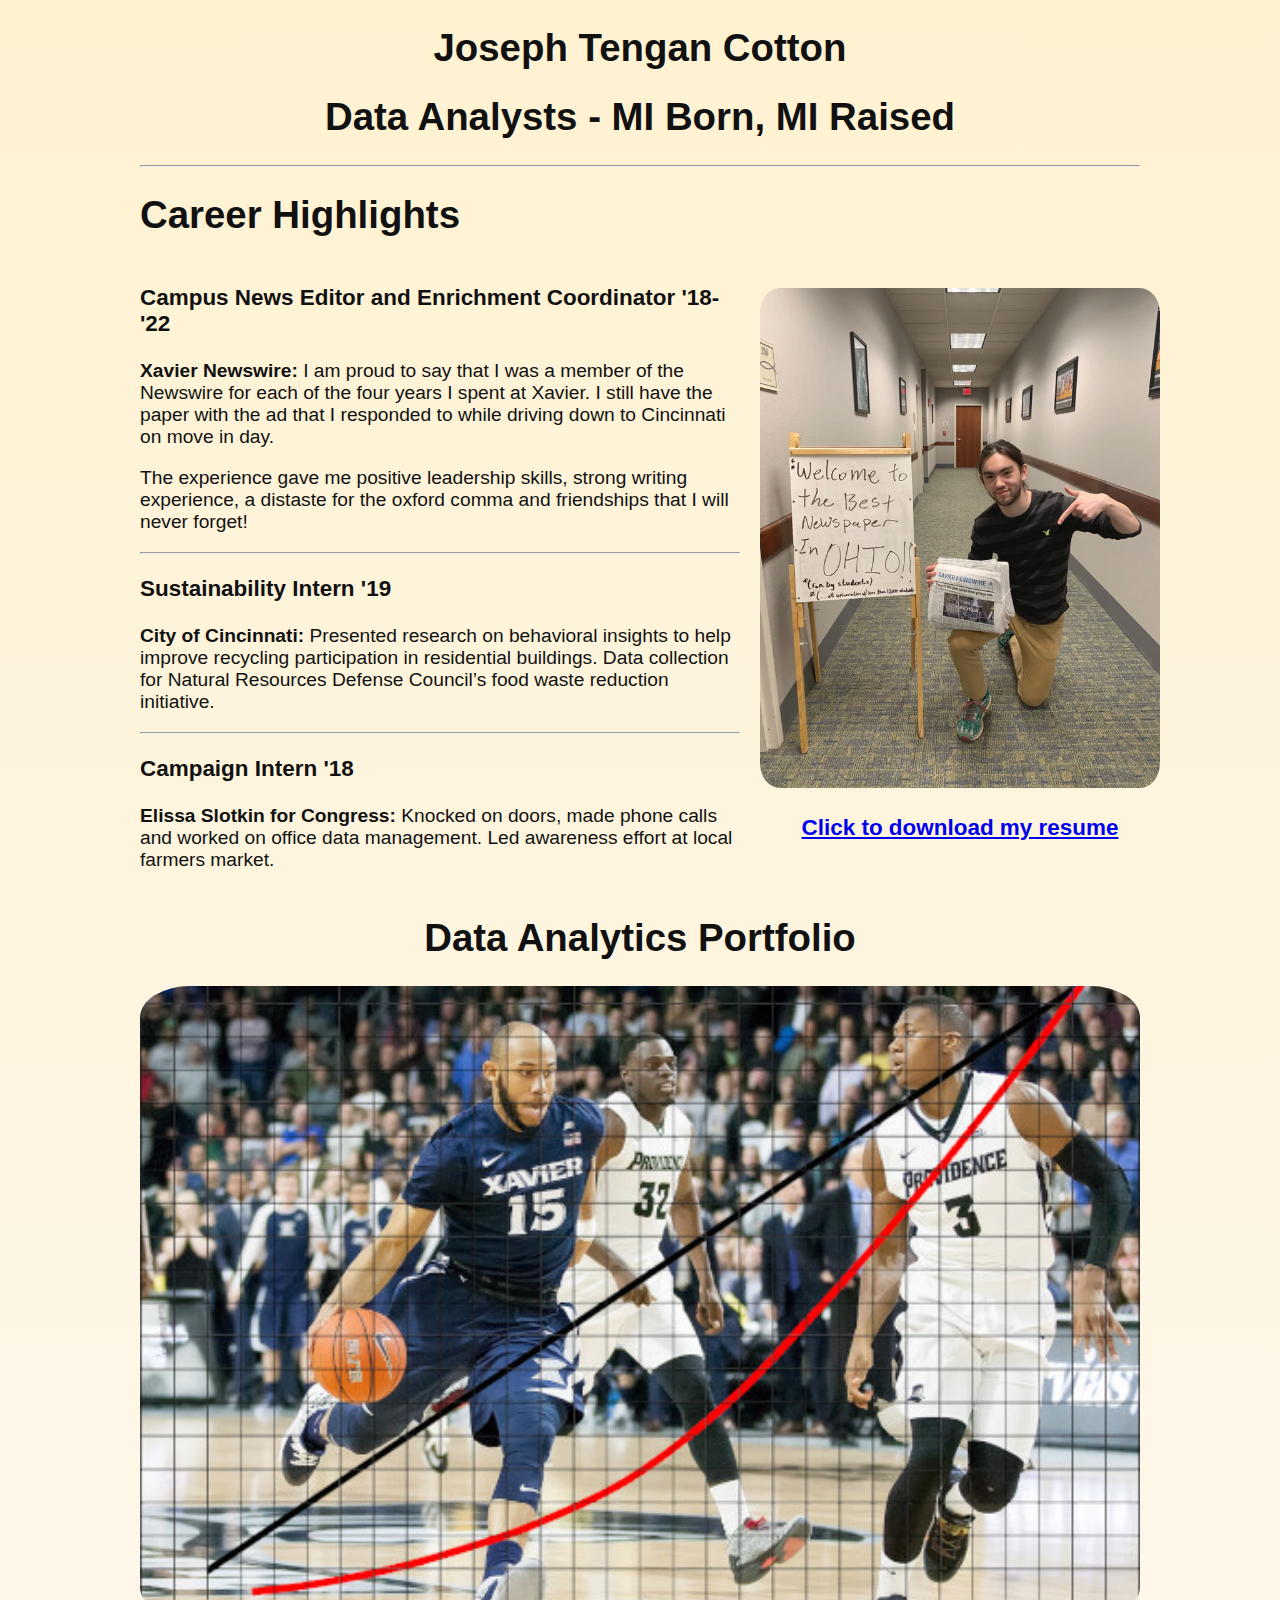
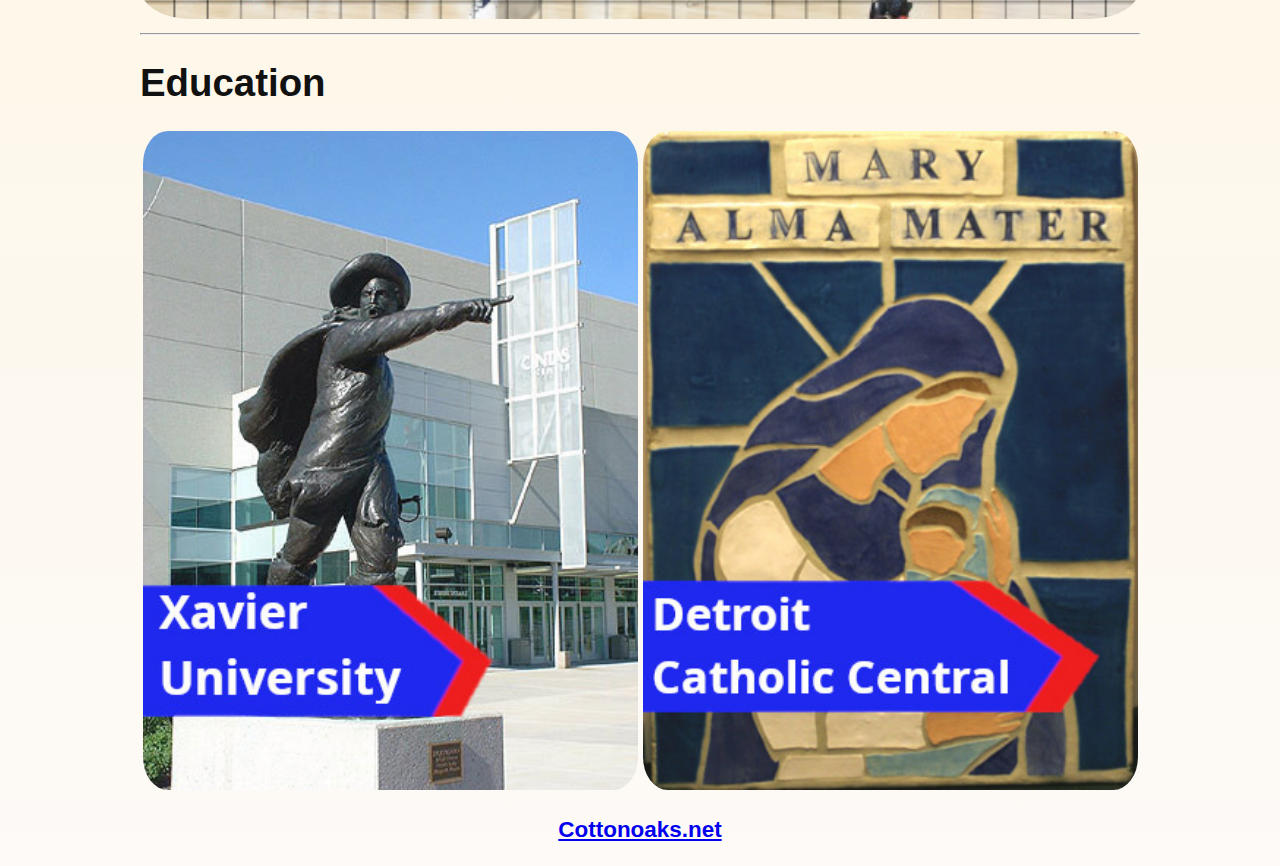
<file: index.html>
<!DOCTYPE html>
<html lang="en">
<head>
    <meta charset="UTF-8">
    <meta http-equiv="X-UA-Compatible" content="IE=edge">
    <meta name="viewport" content="width=device-width, initial-scale=1.0">
    <title>Cotton Oaks | Joseph Cotton</title>
    <style>
        @import url(./style.css);
    </style>
</head>


<content>
     <h1>Joseph Tengan Cotton</h1>
     <h1>Data Analysts - MI Born, MI Raised</h1>
</content>




<!--    
<img src="./pics/5A0C7CF5-77E0-484C-BDF9-C724CF45FC7C.jpg" alt="picture">         
 -->



<main>
    <hr>
</main>


<main>
<h1>Career Highlights</h1>
<que>
    <leff>	
	<h3>Campus News Editor and Enrichment Coordinator '18-'22</h3>
	<p><span class="bolded">Xavier Newswire:</span> I am proud to say that I was a member of the Newswire for each of the four years I spent at Xavier. I still have the paper with
	the ad that I responded to while driving down to Cincinnati on move in day.</p>
	<p>The experience gave me positive leadership skills, strong writing experience, a distaste for the oxford comma and friendships that I will never forget!</p>
	<hr>
    <h3>Sustainability Intern '19</h3>
	<p><span class="bolded">City of Cincinnati:</span> Presented research on behavioral insights to help
        improve recycling participation in residential buildings. Data collection for Natural Resources Defense Council’s food
        waste reduction initiative.</p>
	<hr>
	<h3>Campaign Intern '18</h3>
	<p><span class="bolded">Elissa Slotkin for Congress:</span> Knocked on doors, made phone calls and worked on office data
        management. Led awareness effort at local farmers market.</p>
    </leff>
    <rite> 
        <a href="./Joseph Cotton Resume 2023.pdf"> 
            <img class="fleximage" src="./pics/bienvenue.png" alt="picture">   
	    <h3>Click to download my resume</h3>
        </a>
    </rite>
</div>
</que>


<content>
     <h1>Data Analytics Portfolio</h1>

     <body>
          <a href="./data_portfolio.html"> 
               <img class="flexitem" src="./pics/Myles_Davis_Xavier.jpg" alt="Myles Davis">
          </a>
     </body>
</content>





<main>
    <hr>
</main>


<main>
    <h1>Education</h1>
    <flex class="flexcontain">
        <ya class="flexitem">
		<a href="./education/Xavier.html"><img class="fleximage" src="./pics/dart.jpg" alt="Xavier"></a>
        </ya>
        <ya class="flexitem">
		<a href="./education/cc.html" ><img class="fleximage" src="./pics/mary.jpg" alt="Cathol"></a>
        </ya>
    </flex>
</main>

<footer>
    <a href="https://cottonoaks.net">
        <h3>Cottonoaks.net</h3>
    </a>
</footer>


</html>
</file>
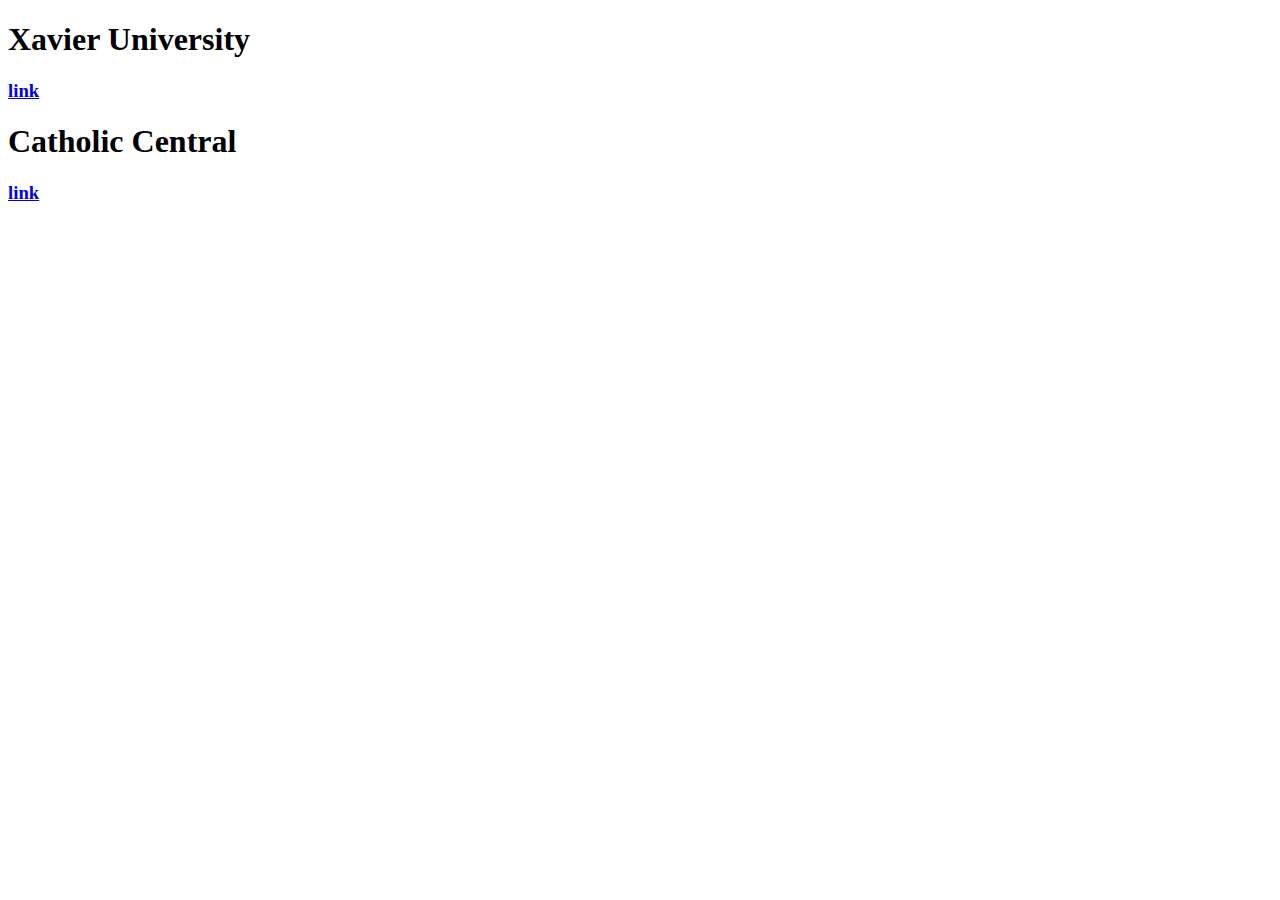
<file: education/index.html>
<!DOCTYPE html>
<html lang="en">
<head>
    <meta charset="UTF-8">
    <meta http-equiv="X-UA-Compatible" content="IE=edge">
    <meta name="viewport" content="width=device-width, initial-scale=1.0">
    <title>Education</title>
</head>


<main>
<h1>Xavier University</h1>
     <a href="./cc.html">
          <h3>link</h3>
     </a>
</main>

<main>
<h1>Catholic Central</h1>
     <a href="./Xavier.html">
          <h3>link</h3>
     </a>
</main>
</file>
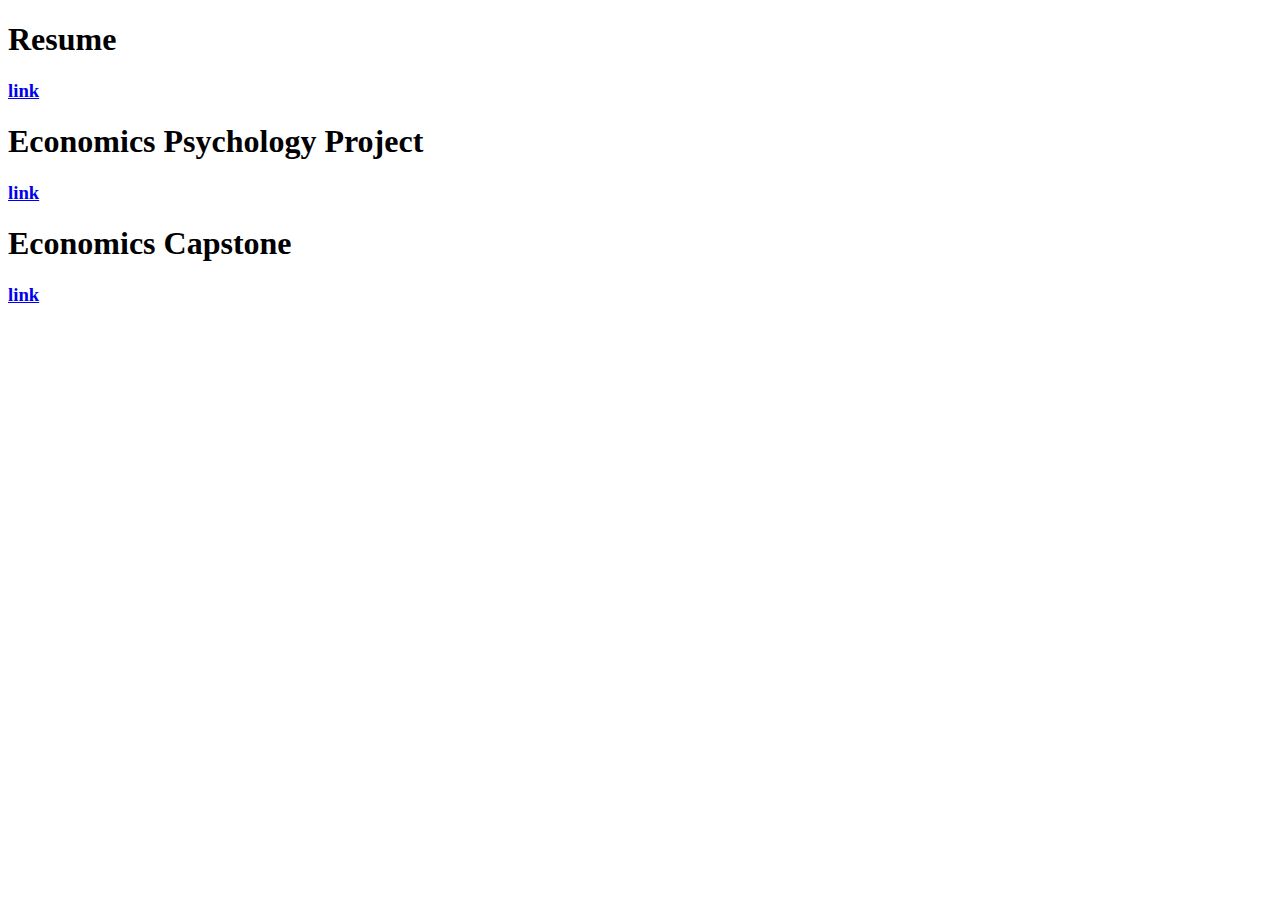
<file: portfolio/index.html>
<!DOCTYPE html>
<html lang="en">
<head>
    <meta charset="UTF-8">
    <meta http-equiv="X-UA-Compatible" content="IE=edge">
    <meta name="viewport" content="width=device-width, initial-scale=1.0">
    <title>portfolio</title>
</head>

<main>
<h1>Resume</h1>
     <a href="./Joseph Cotton Resume 2023.pdf">
          <h3>link</h3>
     </a>
</main>

<main>
<h1>Economics Psychology Project</h1>
     <a href="./Prop3.html"> 
          <h3>link</h3>
     </a>
</main>

<main>
<h1>Economics Capstone</h1>
     <a href="./Capstonepaper.html">
          <h3>link</h3>
     </a>
</main>
</file>
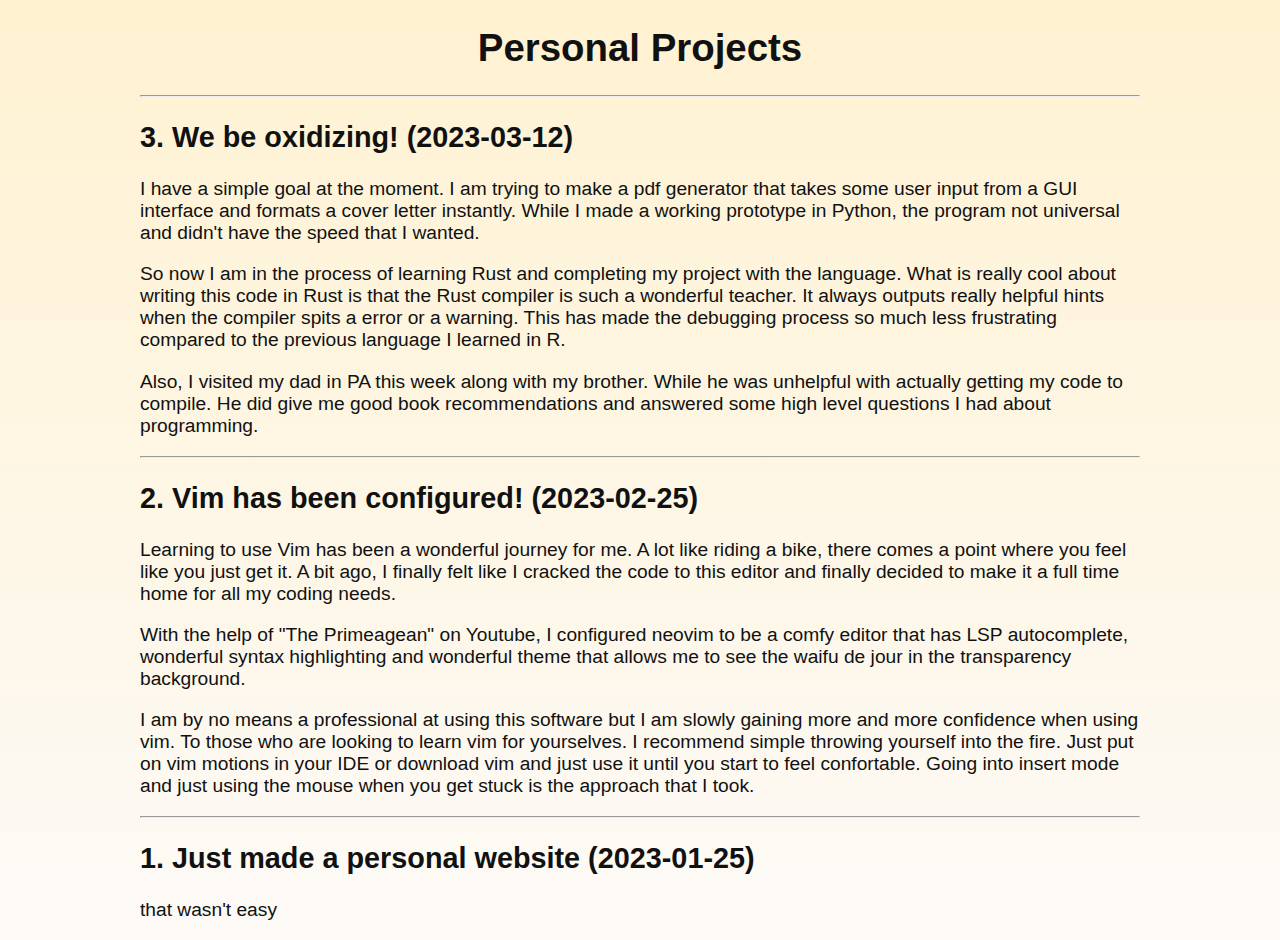
<file: blog.html>
<!DOCTYPE html>
<html lang="en"><head>
<meta http-equiv="content-type" content="text/html; charset=UTF-8">
    <meta charset="UTF-8">
    <meta http-equiv="X-UA-Compatible" content="IE=edge"> <meta name="viewport" content="width=device-width, initial-scale=1.0">
    <title>Personal Updates</title>
    <style>
        @import url(./style.css);
    </style>
</head>

<body>
   <h1>Personal Projects</h1>

<!-- where the blog enteries start -->

<main>
    <hr>
	    <h2>3. We be oxidizing! (2023-03-12)</h2>
            <p>
               I have a simple goal at the moment. I am trying to make a pdf generator that takes some user input from a 
               GUI interface and formats a cover letter instantly. While I made a working prototype in Python, the program not universal and 
               didn't have the speed that I wanted.
            </p>
            <p>
               So now I am in the process of learning Rust and completing my project with the language. What is really cool about writing this code in 
               Rust is that the Rust compiler is such a wonderful teacher. It always outputs really helpful hints when the compiler spits a error 
               or a warning. This has made the debugging process so much less frustrating compared to the previous language I learned in R.  
            </p>
            <p>
               Also, I visited my dad in PA this week along with my brother. While he was unhelpful with actually getting my code to compile. He did 
               give me good book recommendations and answered some high level questions I had about programming. 
            </p>
               

</main>

<main>
    <hr>
	    <h2>2. Vim has been configured! (2023-02-25)</h2>
            <p>
               Learning to use Vim has been a wonderful journey for me.
               A lot like riding a bike, there comes a point where you feel like you just get it. 
               A bit ago, I finally felt like I cracked the code to this editor and finally decided to make it a full time home for all my coding needs. 
            </p>
            <p>
               With the help of "The Primeagean" on Youtube, I configured neovim to be a comfy editor that has LSP autocomplete, wonderful syntax highlighting and wonderful theme that allows me to see the waifu de jour in the transparency background. 
            </p>
            <p>
               I am by no means a professional at using this software but I am slowly gaining more and more confidence when using vim. To those who are looking to learn vim for yourselves. I recommend simple throwing yourself into the fire. Just put on vim motions in your IDE or download vim and just use it until you start to feel confortable. Going into insert mode and just using the mouse when you get stuck is the approach that I took.    
            </p>
               

</main>

<main>
    <hr>
	    <h2>1. Just made a personal website (2023-01-25)</h2>
            <p>
	    that wasn't easy 
            </p> 
</main>


</body></html>
</file>
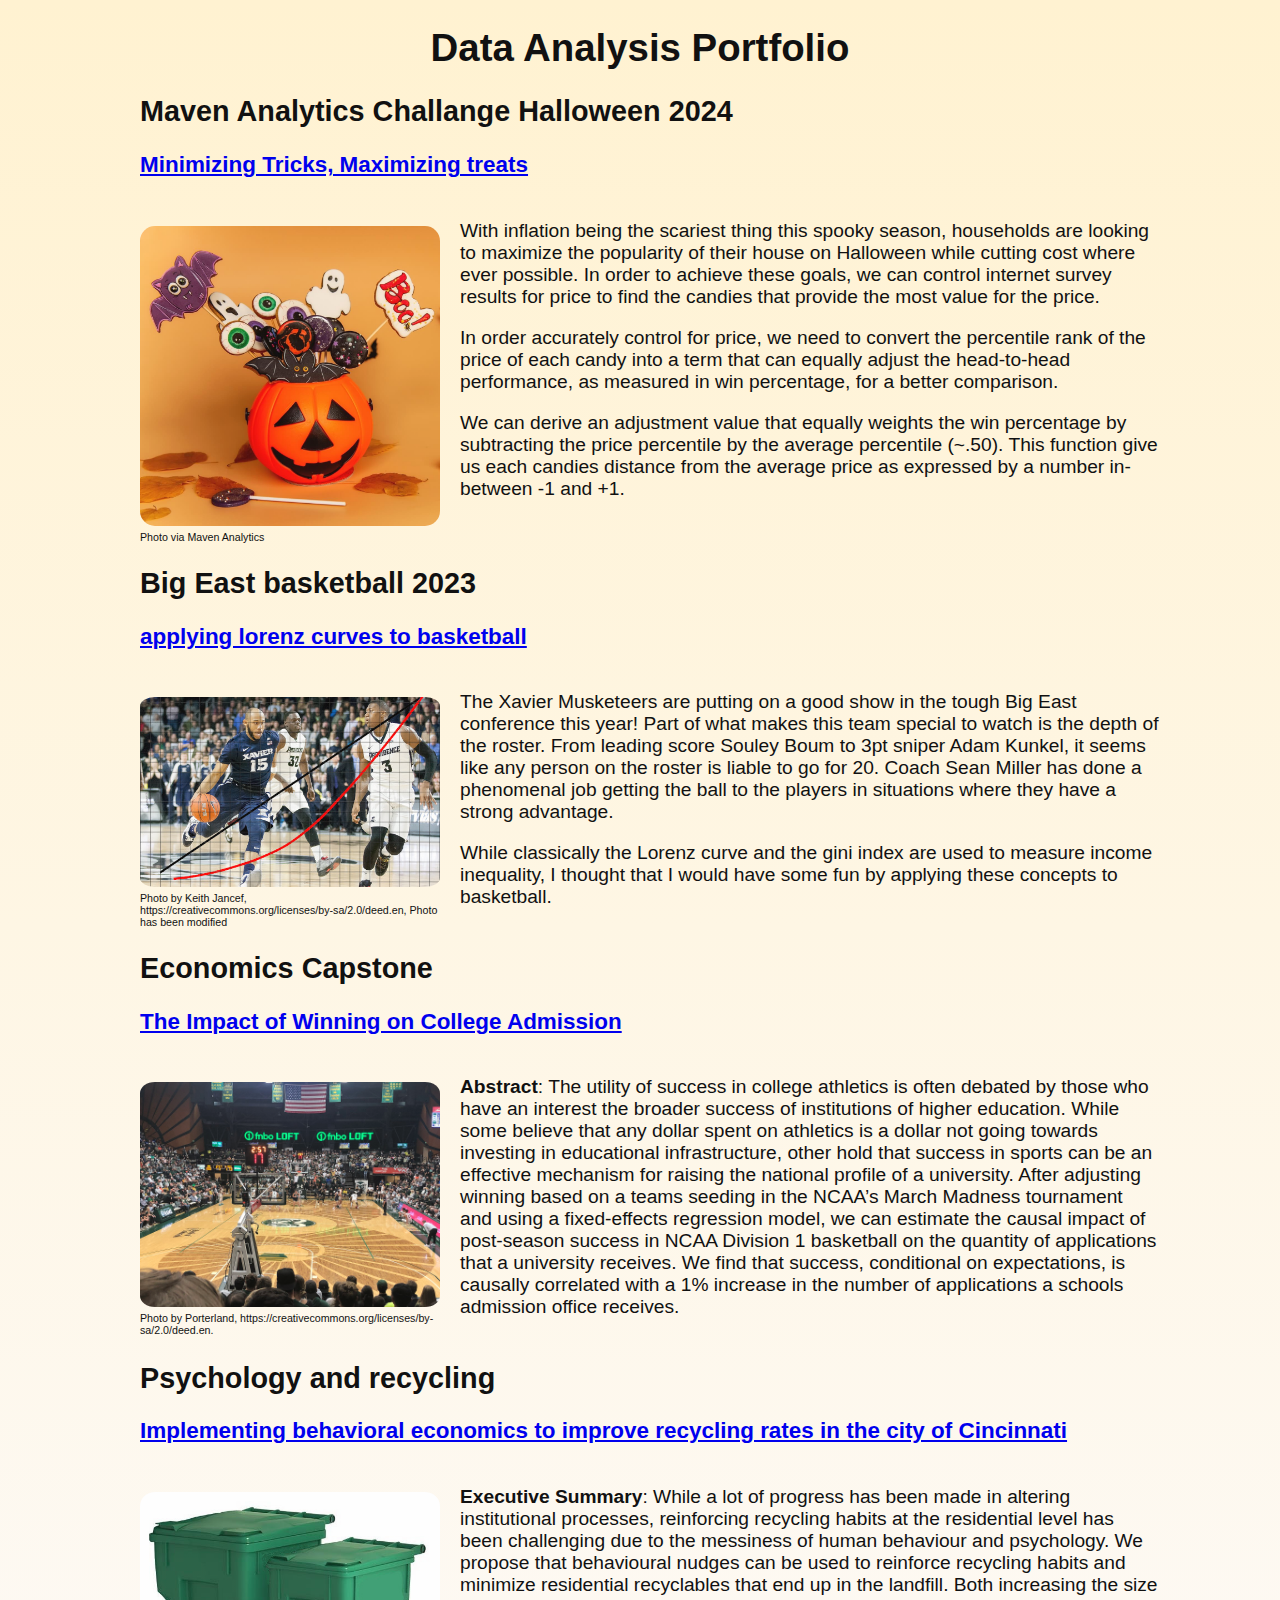
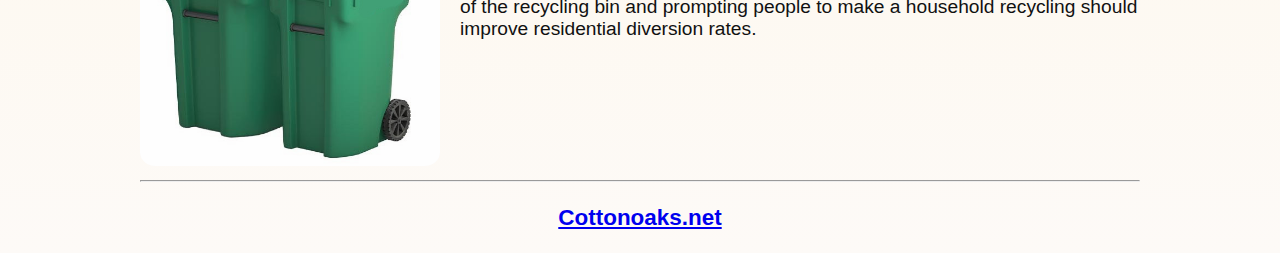
<file: data_portfolio.html>
<!DOCTYPE html>
<html lang="en">
<head>
    <meta charset="UTF-8">
    <meta http-equiv="X-UA-Compatible" content="IE=edge">
    <meta name="viewport" content="width=device-width, initial-scale=1.0">
    <title>Data Portfolio</title>
    <style>
        @import url(./style.css);
    </style>
</head>



<body>
  <h1>Data Analysis Portfolio</h1>
</body>

<!-- BIG EAST-->

<main>
<h2>Maven Analytics Challange Halloween 2024</h2>

<a href="https://mavenanalytics.io/project/20417">
	<h3>Minimizing Tricks, Maximizing treats</h3>
</a>
<div>
    <leff>
      <p>With inflation being the scariest thing this spooky season, households are looking to maximize the popularity of 
      their house on Halloween while cutting cost where ever possible. In order to achieve these goals, we can control 
      internet survey results for price to find the candies that provide the most value for the price.</p> 
      <p>In order accurately control for price, we need to convert the percentile rank of the price of each candy into 
      a term that can equally adjust the head-to-head performance, as measured in win percentage, for a better comparison.</p>
      <p>We can derive an adjustment value that equally weights the win percentage by subtracting the price percentile 
      by the average percentile (~.50). This function give us each candies distance from the average price as expressed 
      by a number in-between -1 and +1.</p>
    </leff>
    <rite> 
        <a href="https://mavenanalytics.io/project/20417"> 
            <img class="fleximage" src="./pics/halloween-candy.jpg" alt="halloween Candy">
        </a>
        <figcaption>Photo via Maven Analytics</figcaption>
    </rite>
</div>
</main>

<!-- Big East -->

<main>
<h2>Big East basketball 2023</h2>

<a href="https://josephcotton.shinyapps.io/ginidash/">
	<h3>applying lorenz curves to basketball</h3>
</a>
<div>
    <leff>
      <p>The Xavier Musketeers are putting on a good show in the tough Big East conference this year! Part of what makes this team special to watch is the depth of the roster. From leading score Souley Boum to 3pt sniper Adam Kunkel, it seems like any person on the roster is liable to go for 20. Coach Sean Miller has done a phenomenal job getting the ball to the players in situations where they have a strong advantage.</p> 
      <p>While classically the Lorenz curve and the gini index are used to measure income inequality, I thought that I would have some fun by applying these concepts to basketball.</p>
    </leff>
    <rite> 
        <a href="https://josephcotton.shinyapps.io/ginidash/"> 
            <img class="fleximage" src="./pics/Myles_Davis_Xavier.jpg" alt="Myles Davis">
        </a>
        <figcaption>Photo by Keith Jancef, https://creativecommons.org/licenses/by-sa/2.0/deed.en, Photo has been modified</figcaption>
    </rite>
</div>
</main>

<!-- ECON CAP-->

<main>
<h2>Economics Capstone </h2>
<a href="./portfolio/Capstonepaper.html"> 
	<h3>The Impact of Winning on College Admission</h3>
</a>
<div>
    <leff> 
        <p><span class="bolded">Abstract</span>: The utility of success in college athletics is often debated by 
          those who have an interest the broader success of institutions of higher education.
           While some believe that any dollar spent on athletics is a dollar not going towards 
           investing in educational infrastructure, other hold that success in sports can be an 
           effective mechanism for raising the national profile of a university. After adjusting 
           winning based on a teams seeding in the NCAA’s March Madness tournament and using a 
           fixed-effects regression model, we can estimate the causal impact of post-season success 
           in NCAA Division 1 basketball on the quantity of applications that a university receives. 
           We find that success, conditional on expectations, is causally correlated with a 1% increase 
           in the number of applications a schools admission office receives.</p>
    </leff>
    <rite> 
        <a href="./portfolio/Capstonepaper.html"> 
            <img class="fleximage" src="./pics/bbstadium.jpg" alt="Myles Davis">
        </a>
        <figcaption>Photo by Porterland, https://creativecommons.org/licenses/by-sa/2.0/deed.en.</figcaption>
    </rite>
</div>
</main>




<!-- ECON CAP-->


<main>
<h2>Psychology and recycling</h2>
<a href="./portfolio/Prop3.html"> 
	<h3>Implementing behavioral economics to improve recycling rates in the city of Cincinnati</h3>
</a>
<div>
    <leff> 
        <p><span class="bolded">Executive Summary</span>: While a lot of progress has been made in altering institutional processes, reinforcing recycling habits at the residential level has been challenging due to the messiness of human behaviour and psychology. We propose that behavioural nudges can be used to reinforce recycling habits and minimize residential recyclables that end up in the landfill. Both increasing the size of the recycling bin and prompting people to make a household recycling should improve residential diversion rates.</p>
    </leff>
    <rite> 
        <a href="./portfolio/Prop3.html"> 
            <img class="fleximage" src="./pics/biggerbins.jpg" alt="Myles Davis">
        </a>
    </rite>
</div>
</main>

<main>
  <hr>
</main>


<footer>
    <a href="https://cottonoaks.net">
        <h3>Cottonoaks.net</h3>
    </a>
</footer>
</file>
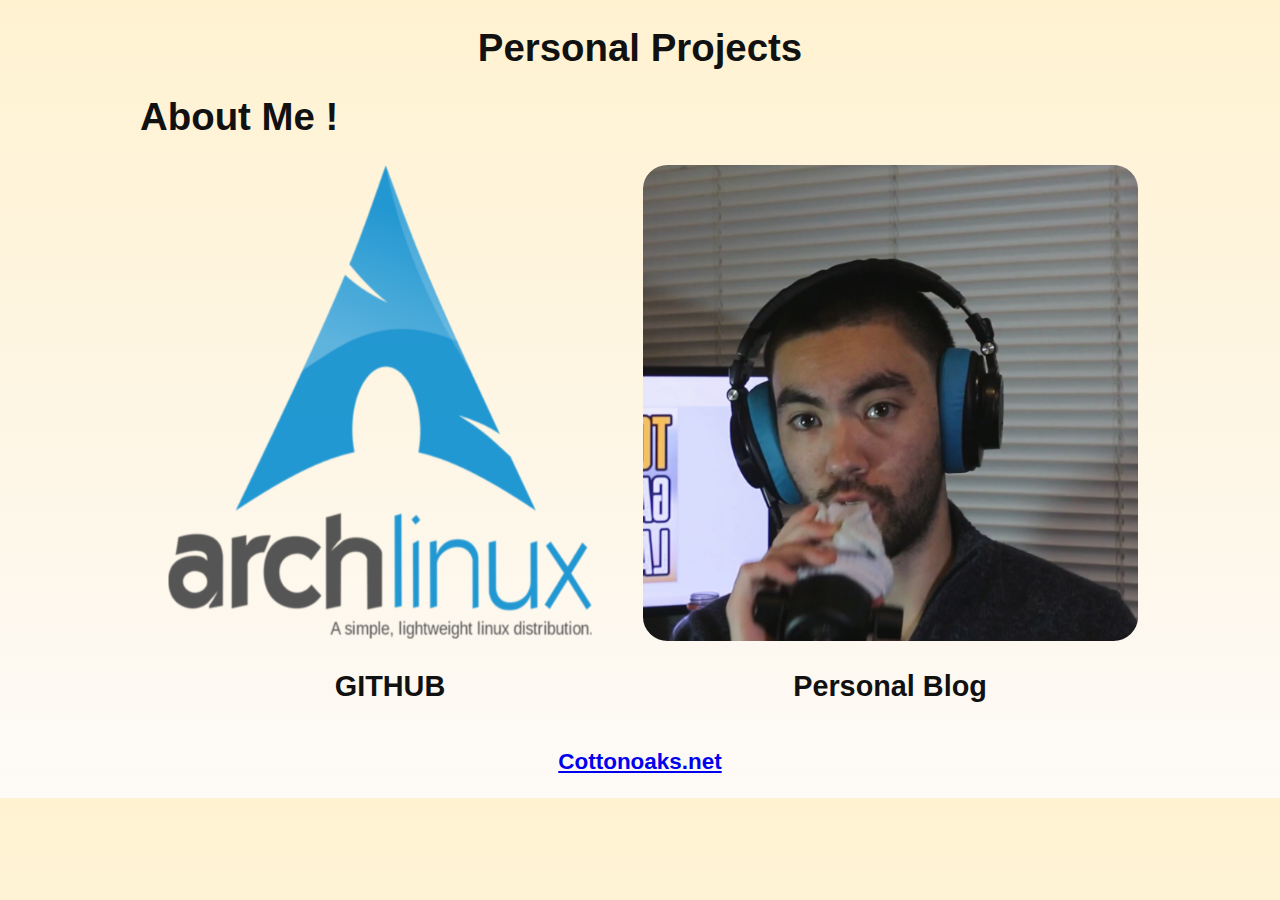
<file: personal.html>
<!DOCTYPE html>
<html lang="en">
<head>
    <meta charset="UTF-8">
    <meta http-equiv="X-UA-Compatible" content="IE=edge">
    <meta name="viewport" content="width=device-width, initial-scale=1.0">
    <title>Personal</title>
    <style>
        @import url(./style.css);
    </style>
</head>

<body>
   <h1>Personal Projects</h1>
</body>


<main>
    <h1>About Me !</h1>
    <flex class="flexcontain">
        <ya class="flexitem">
		    <a href="https://github.com/PRAY4ENEMY"><img class="fleximage" src="./pics/arch.png" alt="Xavier"></a>
            <h2>GITHUB</h2>
        </ya>
        <ya class="flexitem">
		    <a href="./blog" ><img class="fleximage" src="./pics/head.jpg" alt="Cathol"></a>
            <h2>Personal Blog</h2>
        </ya>
    </flex>
</main>


<main>
    <footer>
        <a href="http://www.cottonoaks.net">
            <h3>Cottonoaks.net</h3>
        </a>
    </footer>
</main>


</html>
</file>
